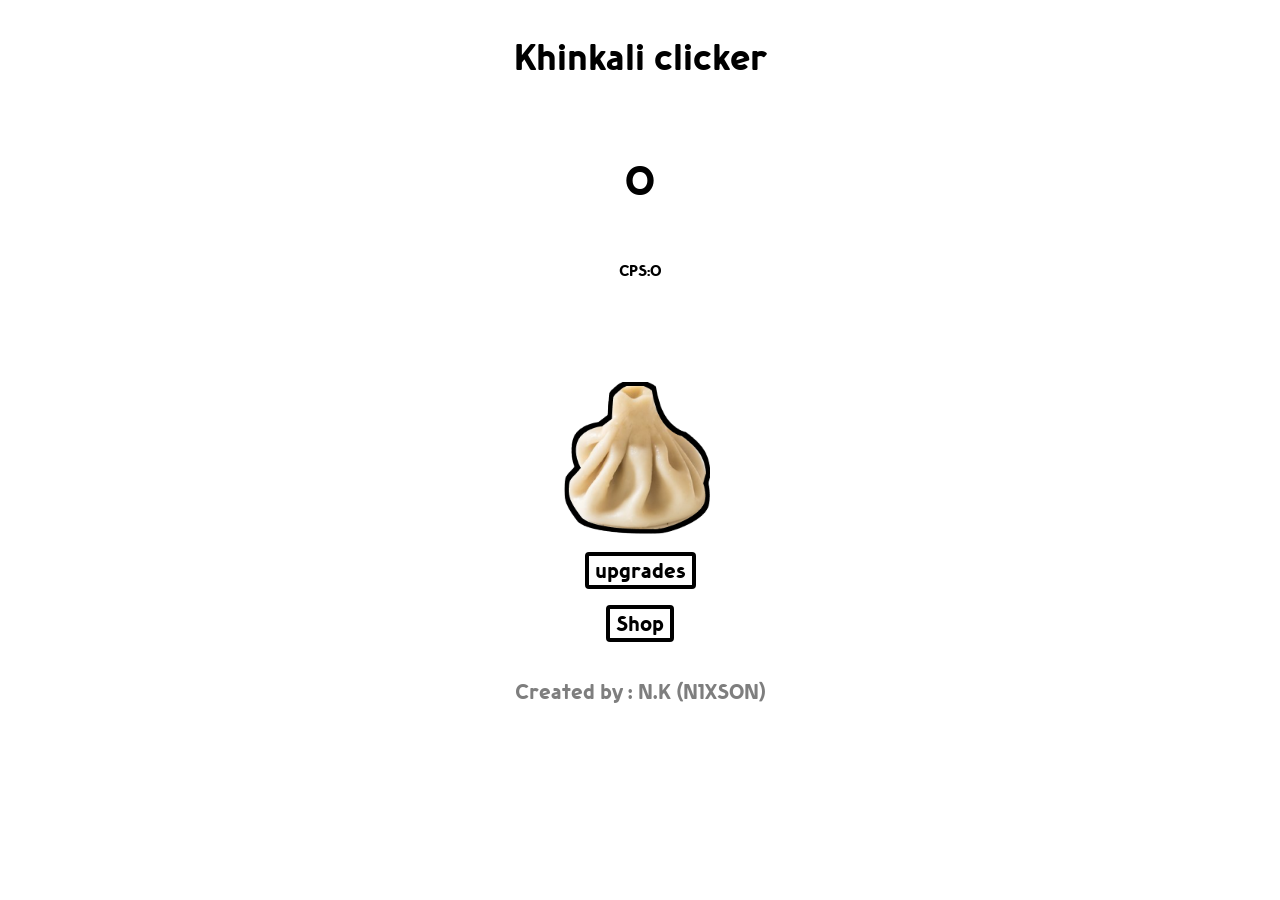
<file: index_OG.html>
<!DOCTYPE html>
<html lang="en">

<head>
  <meta charset="UTF-8">
  <meta name="viewport" content="width=device-width, initial-scale=1.0">
  <title>Khinkali clicker</title>
  <link rel="shortcut icon" href="Khinkali.png" type="image/x-icon">
  <link rel="stylesheet" href="style_OG.css">
</head>

<body>
  <!--Main layout-->
  <section id="one">
    <div class="div1">
      <p id="title">Khinkali clicker</p>
    </div>
    <div class="div1">
      <p id="Count">0</p>
    </div>
    <div class="div1">
      <p id="cps">CPS:0</p>
    </div>
    <div class="div1">
      <p id="PlusC">+1</p>
    </div>
    <div class="div1">
      <img src="Khinkali.png" class="KhinkaliMain" alt="Current skin">
    </div>
    <p class="br"></p>
    <p class="br"></p>
    <div class="div1"><button class="upg">upgrades</button></div>
    <p class="br"></p>
    <div class="div1"> <button class="shop">Shop</button></div>
    <p class="br"></p>
    <div class="div1">
      <p id="idX">Created by : N.K (N1XS0N) </p>
    </div>
  </section>

  <!--Store layout-->

  <section id="two">
    <div class="D1">
      <h1 class="Tit">Nixson Food Shop</h1>
    </div>
    <div class="D1">
      <div class="D2">
        <p class="KNum">Khinkali</p><img src="Khinkali.png" alt="Khinkali" class="Khinkali">
      </div>
      <div class="D2">
        <p class="KANum">30K clicks</p><img src="Khachapuri.png" alt="Khachapuri" class="Khachapuri">
      </div>
    </div>
    <div class="D1">
      <div class="D2">
        <p class="PILNum">8K clicks</p><img src="PILMENI.png" alt="🥟" class="Pilmeni">
      </div>
      <div class="D2">
        <p class="GVENum">3K clicks</p><img src="Gvezeli.png" alt="Gvezeli" class="Gvezeli">
      </div>
    </div>
    <div class="D1">
      <div class="D2">
        <p class="LORINum">80K clicks</p><img src="Rachuli.png" alt="🥩" class="Lori">
      </div>
      <div class="D2">
        <p class="GHONum">120K clicks</p><img src="Ghomi.png" alt="Ghomi" class="Ghomi">
      </div>
    </div>
    <div class="D1">
      <div class="D2">
        <p class="HAMNum">1M clicks</p><img src="HamB.png" alt="🍔" class="Hamburger">
      </div>
      <div class="D2">
        <p class="PNum">800K clicks</p><img src="Pizza.png" alt="🍕" class="Pizza">
      </div>
    </div>
    <div class="D1">
      <div class="D2">
        <p class="KHARNum">100K clicks</p><img src="kharcho.png" alt="🍲" class="Kharcho">
      </div>
      <div class="D2">
        <p class="SUSHINum">5M clicks</p><img src="Sushi.png" alt="🍣" class="Sushi">
      </div>
    </div>
    <div class="D1">
      <div class="D2">
        <p class="GHUNum">2M clicks</p><img src="Cheese.png" alt="🧀" class="Ghuda">
      </div>
      <div class="D2">
        <p class="SHANum">3M clicks</p><img src="Shawarma.png" alt="" class="Shawarma">
      </div>
    </div>
    <div class="D1">
      <div class="D2">
        <p class="FRINum">300K clicks</p><img src="Fries.png" alt="" class="Fries">
      </div>
      <div class="D2">
        <p class="MTSNum">600K clicks</p><img src="Mtsvadi.png" alt="" class="Mtsvadi">
      </div>
    </div>
    <div class="D1">
      <div class="D2">
        <p class="SALNum">10M clicks</p><img src="Salad.png" alt="" class="Salad">
      </div>
      <div class="D2">
        <p class="NFCNum">6M clicks</p><img src="NFC.png" alt="" class="NFC">
      </div>
    </div>
    <div class="D1">
      <div class="D2">
        <p class="ELANum">200K clicks</p><img src="Elarji.png" alt="" class="Elarji">
      </div>
      <div class="D2">
        <p class="OSTNum">600K clicks</p><img src="Ostri.png" alt="" class="Ostri">
      </div>
    </div>
    <div class="D1">
      <div class="D2">
        <p class="CHUNum">30M clicks</p><img src="Churckhela.png" alt="" class="Churckhela">
      </div>
      <div class="D2">
        <p class="CokeNum">50M clicks</p><img src="coke.png" alt="" class="Nixsoncola">
      </div>
    </div>
    <div class="D1">
      <div class="D2">
        <p class="NpieNum">20M clicks</p><img src="Nixson pie.png" alt="" class="Nixsonpie">
      </div>
      <div class="D2">
        <p class="BeefNum">60M clicks</p><img src="Shnitzel.png" alt="" class="Welington">
      </div>
    </div>
    </div>
    <div class="D1">
      <div class="D2">
        <p class="HotdogNum">90M clicks</p><img src="Hotdog.png" alt="" class="Hotdog">
      </div>
      <div class="D2">
        <p class="IceNum">40M clicks</p><img src="Icecream.png" alt="" class="Ice">
      </div>
    </div>


    <div class="D1">
      <div class="D2">
        <p class="CakeNum">100M clicks</p><img src="CAKE.png" alt="" class="Cake">
      </div>
      <div class="D2">
        <p class="ChoNum">70M clicks</p><img src="Chocolate.png" alt="" class="Choco">
      </div>
    </div>
    <div class="D1">
      <div class="D2">
        <p class="LolNum">1.7M clicks</p><img src="Candy1.png" alt="" class="C">
      </div>
      <div class="D2">
        <p class="DOTNum">9M clicks</p><img src="Donut.png" alt="" class="Donut">
      </div>
    </div>
    <div class="D1">
      <div class="D2">
        <p class="MILNum">5M clicks</p><img src="Milkshake.webp" alt="" class="Milkshake">
      </div>
      <div class="D2">
        <p class="GUMNum">2M clicks</p><img src="Gummibear.webp" alt="" class="Gummibear">
      </div>
    </div>
    <div class="D1">
      <div class="D2">
        <p class="DURNum">100 clicks</p><img src="Durian.png" alt="" class="Durian">
      </div>
      <div class="D2">
        <p class="XNum">3M clicks</p><img src="Xalva.png" class="Xalva">
      </div>
    </div>
    <div class="D1">
      <div class="D2">
        <p class="DRANum">1000 clicks</p><img src="D.png" alt="" class="Dragon">
      </div>
    </div>
    <br>
    <div class="div3">
      <div class="div2">
        <input type="text" placeholder="Enter Cheat codes!" for="btn">
        <button onclick="Cheat()" name="btn" class="btn">Enter</button>
      </div>
    </div>
    <br>
    <div class="div1"><button class="Back">Back</button></div>
    <br>
  </section>
  <section class="three">
    <div>
      <div class="div1">
        <h1 class="Tit">Nixson Upgrade Shop</h1>
      </div>
    </div>
    <div class="div1">
      <p>Click Bonus</p>
    </div>
    <div class="div1">
      <div class="div1x"><button class="cliupg"><img src="cursor1.png" alt="" class="Cursor1">
          <p class="cliupg1">Price:100</p>
        </button></div>
    </div>
    <div class="div1">
      <p>Cps Bonus</p>
    </div>
    <div class="div1">
      <div class="div1x"><button class="cpsupg"><img src="cursor2.png" alt="" class="Cursor2">
          <p class="cliupg2">Price:1K</p>
        </button></div>
    </div>
    <p class="br"></p>
    <div class="div12"><button class="back2">Back</button></div>
    </div>
  </section>
  <!--By N1XS0N(N.K) 2026-->
  <script src="script_OG.js"></script>
</body>

</html>
</file>
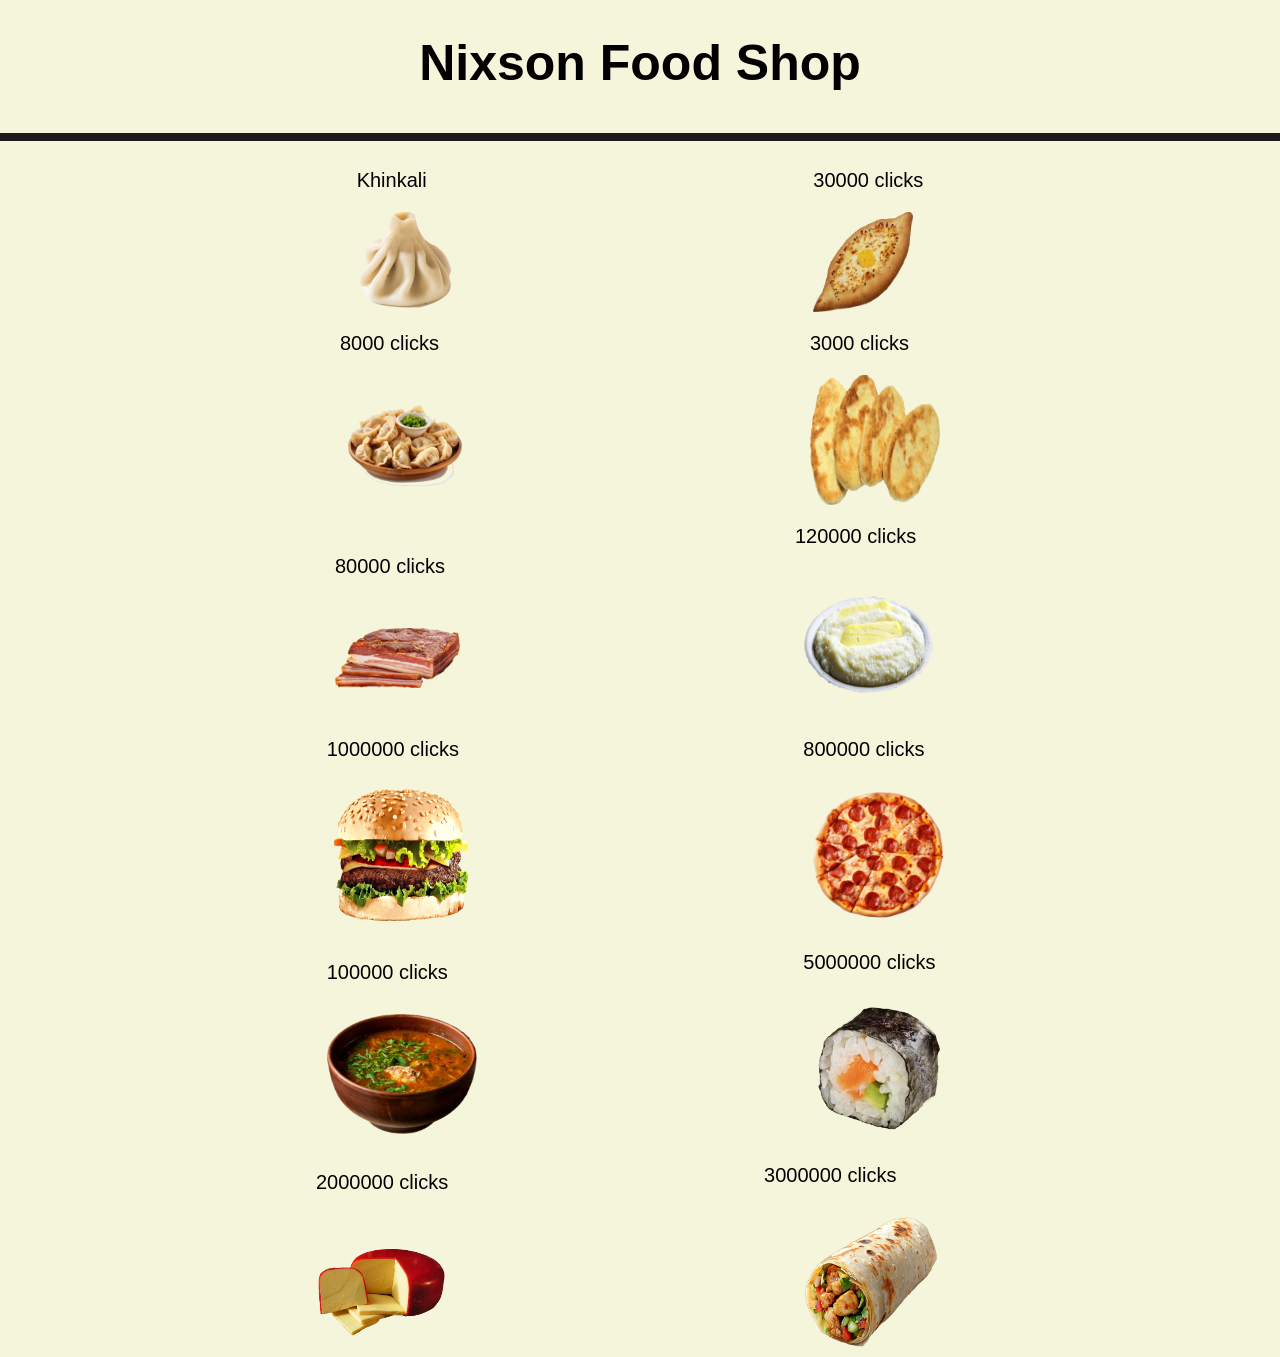
<file: shop.html>
<!DOCTYPE html>
<html lang="en">

<head>
    <meta charset="UTF-8">
    <meta name="viewport" content="width=device-width, initial-scale=1.0">
    <title>Shop</title>
    <link rel="shortcut icon" href="Khinkali.png" type="image/x-icon">
</head>

<body>
    <div class="D1">
        <h1>Nixson Food Shop</h1>
    </div>
    <hr>
    <div class="D1">
        <div class="D2">
            <p class="KNum">Khinkali</p><img src="Khinkali.png" alt="" class="Khinkali">
        </div>
        <div class="D2">
            <p class="KANum">30000 clicks</p><img src="Khachapuri.png" alt="" class="Khachapuri">
        </div>
    </div>
    <div class="D1">
        <div class="D2">
            <p class="PILNum">8000 clicks</p><img src="PILMENI.png" alt="" class="Pilmeni">
        </div>
        <div class="D2">
            <p class="GVENum">3000 clicks</p><img src="Gvezeli.png" alt="" class="Gvezeli">
        </div>
    </div>
    <div class="D1">
        <div class="D2">
            <p class="LORINum">80000 clicks</p><img src="Rachuli.png" alt="" class="Lori">
        </div>
        <div class="D2">
            <p class="GHONum">120000 clicks</p><img src="Ghomi.png" alt="" class="Ghomi">
        </div>
    </div>
    <div class="D1">
        <div class="D2">
            <p class="HAMNum">1000000 clicks</p><img src="HamB.png" alt="" class="Hamburger">
        </div>
        <div class="D2">
            <p class="PNum">800000 clicks</p><img src="Pizza.png" alt="" class="Pizza">
        </div>
    </div>
    <div class="D1">
        <div class="D2">
            <p class="KHARNum">100000 clicks</p><img src="kharcho.png" alt="" class="Kharcho">
        </div>
        <div class="D2">
            <p class="SUSHINum">5000000 clicks</p><img src="Sushi.png" alt="" class="Sushi">
        </div>
    </div>
    <div class="D1">
        <div class="D2">
            <p class="GHUNum">2000000 clicks</p><img src="Cheese.png" alt="" class="Ghuda">
        </div>
        <div class="D2">
            <p class="SHANum">3000000 clicks</p><img src="Shawarma.png" alt="" class="Shawarma">
        </div>
    </div>
</body>
<script>
    const Khinkali = document.querySelector(".Khinkali")
    const Khachapuri = document.querySelector(".Khachapuri")
    const Kharcho = document.querySelector(".Kharcho")
    const Gvezeli = document.querySelector(".Gvezeli")
    const Pilmeni = document.querySelector(".Pilmeni")
    const Ghomi = document.querySelector(".Ghomi")
    const Rachuli = document.querySelector(".Lori")
    const Pizza = document.querySelector(".Pizza")
    const HamB = document.querySelector(".Hamburger")
    const PizzaN = document.querySelector(".PNum")
    const HamBN = document.querySelector(".HAMNum")
    const Shawarma = document.querySelector(".Shawarma")
    const Sushi = document.querySelector(".Sushi")
    const Ghuda = document.querySelector(".Ghuda")
    const GhudaN = document.querySelector(".GHUNum")
    const ShawarmaN = document.querySelector(".SHANum")
    const SushiN = document.querySelector(".SUSHINum")
    const KhinkaliN = document.querySelector(".KNum")
    const KhachapuriN = document.querySelector(".KANum")
    const KharchoN = document.querySelector(".KHARNum")
    const GvezeliN = document.querySelector(".GVENum")
    const PilmeniN = document.querySelector(".PILNum")
    const GhomiN = document.querySelector(".GHONum")
    const RachuliN = document.querySelector(".LORINum")
    let local_clicks = undefined
    const currentImg = undefined
    Khachapuri.addEventListener("click", function () {
        local_clicks = localStorage.getItem("Clicks")
        if (Number(local_clicks) > 30000) {
            KhachapuriN.innerHTML = "Khachapuri"
            localStorage.setItem("CIMG", "Khachapuri.png")
        }
        else {
            KhachapuriN.innerHTML = "30000 clicks"
            localStorage.setItem("CIMG", "Khinkali.png")
        }
    })
    Pilmeni.addEventListener("click", function () {
        local_clicks = localStorage.getItem("Clicks")
        if (Number(local_clicks) > 8000) {
            PilmeniN.innerHTML = "Pilmeni"
            localStorage.setItem("CIMG", "PILMENI.png")
        }
        else {
            PilmeniN.innerHTML = "8000 clicks"
            localStorage.setItem("CIMG", "Khinkali.png")
        }
    })
    Gvezeli.addEventListener("click", function () {
        local_clicks = localStorage.getItem("Clicks")
        if (Number(local_clicks) > 8000) {
            GvezeliN.innerHTML = "Gvezeli"
            localStorage.setItem("CIMG", "Gvezeli.png")
        }
        else {
            PilmeniN.innerHTML = "3000 clicks"
            localStorage.setItem("CIMG", "Khinkali.png")
        }
    })
    Rachuli.addEventListener("click", function () {
        local_clicks = localStorage.getItem("Clicks")
        if (Number(local_clicks) > 80000) {
            RachuliN.innerHTML = "Lori"
            localStorage.setItem("CIMG", "Rachuli.png")
        }
        else {
            RachuliN.innerHTML = "3000 clicks"
            localStorage.setItem("CIMG", "Khinkali.png")
        }
    })
    Ghomi.addEventListener("click", function () {
        local_clicks = localStorage.getItem("Clicks")
        if (Number(local_clicks) > 120000) {
            GhomiN.innerHTML = "Ghomi"
            localStorage.setItem("CIMG", "Ghomi.png")
        }
        else {
            GhomiN.innerHTML = "120000 clicks"
            localStorage.setItem("CIMG", "Khinkali.png")
        }
    })
    Kharcho.addEventListener("click", function () {
        local_clicks = localStorage.getItem("Clicks")
        if (Number(local_clicks) > 100000) {
            KharchoN.innerHTML = "Kharcho"
            localStorage.setItem("CIMG", "kharcho.png")
        }
        else {
            KharchoN.innerHTML = "100000 clicks"
            localStorage.setItem("CIMG", "Khinkali.png")
        }
    })
    Pizza.addEventListener("click", function () {
        local_clicks = localStorage.getItem("Clicks")
        if (Number(local_clicks) > 800000) {
            PizzaN.innerHTML = "Pizza"
            localStorage.setItem("CIMG", "Pizza.png")
        }
        else {
            PizzaN.innerHTML = "800000 clicks"
            localStorage.setItem("CIMG", "Khinkali.png")
        }
    })
    HamB.addEventListener("click", function () {
        local_clicks = localStorage.getItem("Clicks")
        if (Number(local_clicks) > 1000000) {
            HamBN.innerHTML = "Hamburger"
            localStorage.setItem("CIMG", "HamB.png")
        }
        else {
            HamBN.innerHTML = "1000000 clicks"
            localStorage.setItem("CIMG", "Khinkali.png")
        }
    })
    Shawarma.addEventListener("click", function () {
        local_clicks = localStorage.getItem("Clicks")
        if (Number(local_clicks) > 3000000) {
            ShawarmaN.innerHTML = "Shawarma"
            localStorage.setItem("CIMG", "Shawarma.png")
        }
        else {
            ShawarmaN.innerHTML = "3000000 clicks"
            localStorage.setItem("CIMG", "Khinkali.png")
        }
    })
    Sushi.addEventListener("click", function () {
        local_clicks = localStorage.getItem("Clicks")
        if (Number(local_clicks) > 5000000) {
            SushiN.innerHTML = "Sushi"
            localStorage.setItem("CIMG", "Sushi.png")
        }
        else {
            SushiN.innerHTML = "5000000 clicks"
            localStorage.setItem("CIMG", "Khinkali.png")
        }
    })
    Ghuda.addEventListener("click", function () {
        local_clicks = localStorage.getItem("Clicks")
        if (Number(local_clicks) > 2000000) {
            GhudaN.innerHTML = "Ghuda"
            localStorage.setItem("CIMG", "Cheese.png")
        }
        else {
            GhudaN.innerHTML = "2000000 clicks"
            localStorage.setItem("CIMG", "Khinkali.png")
        }
    })
    Khinkali.addEventListener("click", function () {
        local_clicks = localStorage.getItem("Clicks")
        KhinkaliN.innerHTML = "Khinkali"
        localStorage.setItem("CIMG", "Khinkali.png")
    })
    window.onbeforeunload = function (e) {
        local_clicks = localStorage.setItem("Clicks", 0)
        currentImg = localStorage.setItem("CIMG", 0)
        let isTrue = localStorage.setItem("IT", true)
        e.preventDefault()
    }
</script>
<style>
    h1 {
        font-family: Verdana, Tahoma, sans-serif;
        font-size: 50px;
    }

    .D1 {
        display: flex;
        justify-content: space-evenly;
        flex-direction: row;
    }

    .D2 {
        display: flex;
        justify-content: space-evenly;
        flex-direction: column;
    }

    .Khinkali {
        width: 100px;
        height: 100px;
    }

    .Khachapuri {
        width: 100px;
        height: 100px;
    }

    .Pilmeni {
        width: 130px;
        height: 130px;
    }

    p {
        font-size: 20px;
        font-family: Verdana, Tahoma, sans-serif;
    }

    .Gvezeli {
        width: 130px;
        height: 130px;
    }

    .Lori {
        width: 125px;
        height: 60px;
    }

    .Ghomi {
        width: 150px;
        height: 150px;
    }

    .Hamburger {
        width: 150px;
        height: 150px;
    }

    .Pizza {
        width: 150px;
        height: 150px;
    }

    .Sushi {
        width: 150px;
        height: 150px;
    }

    .Ghuda {
        width: 130px;
        height: 130px;
    }

    .Shawarma {
        width: 200px;
        height: 150px;
    }

    .Kharcho {
        width: 150px;
        height: 120px;
    }

    body {
        margin: 0;
        background-color: beige;
    }

    hr {
        border: 4px solid rgb(29, 28, 28);
    }
</style>

</html>
</file>
<file: style_OG.css>
/*N1XS0N(NK) 2026 */
    @font-face {
        font-family: Khinkali;
        src: url("SimplySans-Bold.ttf");
    }
    #idX {
        font-weight: bold;
        font-size: 20px;
        opacity: 50%;
        color:black;
        font-family:Khinkali,sans-serif;
    }
    img {

        width: 150px;
        height: 150px;
    }
 
img:hover {
 /*cursor: pointer;*/
   cursor: url('cursor1.png'),pointer;    
}
    div {
        display: flex;
        justify-content: space-evenly;

    }

    body {
        font-weight: bold;
        font-family: Khinkali, sans-serif;
        color: black;
        margin: 0;
        padding: 0;
    }

    button {
        font-size: 20px;
        border-radius: 4px;
        font-family: Khinkali, sans-serif;
        border: 4px solid black;
        color:black;
        background-color: white;
        display: flex;
        justify-content: space-evenly;
        align-items: center;

    }
button:hover {
  cursor: pointer;
    background-color:rgb(215, 215, 215);
  
}
    .Back {
        font-size: 17px;
        font-family:Khinkali, sans-serif;
        border: 4px solid black;
        background-color: white;
    }
.Back:hover {
  cursor: pointer;
  background-color:rgb(215, 215, 215);
}
.BW2{
    color: white;
}
.BW2:Hover{
    color: rgb(0, 0, 0);
}
.BW{background-color: black;border-color: rgb(255, 255, 255);}
.BW:hover{
    background-color: rgb(255, 255, 255);
    border-color: black;
}
    input {
        border-radius: 4px;
        font-size: 15px;
        border: 4px solid black;
        font-family: Khinkali, sans-serif;
        color:black;
        margin-right: 3px;
    }

    .p {
        color:black;
        animation: p 100ms ease-in-out;
    }

    @keyframes p {
        0% {scale: 1}
        50%{scale: 0.8}

        100% {
            scale: 1
        }

    }

#idX:hover{
    opacity: 100%;
    cursor: pointer;
}
    @keyframes p-2 {
        0% {   position: relative;
            top: +20px;}
        50%{
          position: relative;
              opacity: 100%;
        }

        100% {
            position: relative;
            top: -20px; 
            opacity: 0%;    
        }}
  @keyframes Reg {
        0% {  }
        50%{

       scale: 1.2;   
            opacity: 100%;
        }

        100% {
            scale: 1.0;   
            opacity: 0%;
        }}
    
    h1 {
        font-size: 15px;


    }
audio{
    display: none;
}
    .plus {
        animation: p-2 300ms ease-in-out;
    }
    .Reg{
        animation:Reg 300ms ease-in-out;
    }
    #PlusC {
        font-size: 27px;
        opacity: 0%;
        position: relative;

    }

    #title {
        font-size: 35px;
        ;
    }

    #Count {
        font-size: 39px;
    }

    .div1 {
        display: flex;
        justify-content: space-evenly;
        align-items: center;
    }

    .div3 {
        display: flex;
        width: 100%;
        align-items: center;
    }

    .div2 {
        display: flex;
        justify-items: center;
    }

    .Tit {
        font-family: Khinkali, sans-serif;
        font-size: 34px;
        color:black;

    }

    .D1 {
        display: flex;
        color:black;
        justify-content: space-evenly;
        flex-direction: row;
    }

    .D2 {
        display: flex;
        color:black;
        justify-content: space-evenly;
        flex-direction: column;
    }

    .Khinkali {
        width: 100px;
        height: 100px;
    }

    .Khachapuri {
        width: 100px;
        height: 100px;
    }

    .Pilmeni {
        width: 130px;
        height: 130px;
    }

    p {
        font-family: Khinkali, sans-serif;
        color:black;     
    }

    .Gvezeli {
        width: 120px;
        height: 100px;
    }

    .NFC {
        width: 170px;
        height: 150px;
    }

    .Lori {
        width: 125px;
        height: 60px;
    }

    .Ghomi {
        width: 150px;
        height: 150px;
    }

    .Hamburger {
        width: 150px;
        height: 150px;
    }

    .Pizza {
        width: 150px;
        height: 150px;
    }

    .Nixsonpie {
        width: 175px;
        height: 105px;
    }

    .Sushi {
        width: 150px;
        height: 150px;
    }

    .Ghuda {
        width: 150px;
        height: 150px;
    }

    .Shawarma {
        width: 180px;
        height: 130px;
    }

    .Elarji {
        width: 150px;
        height: 100px;
    }

    .Ostri {
        width: 150px;
        height: 100px;
    }

    .Salad {
        width: 150px;
        height: 150px;
    }

    .Kharcho {
        width: 140px;
        height: 120px;
    }

    .Mtsvadi {
        width: 185px;
        height: 135px;
    }

    hr {
        border: 4px solid rgb(29, 28, 28);
    }

    .br {
        line-height: 0.3;
    }   

    .Nixsoncola {
        width: 150px;
        height: 150px;
    }

    .Churckhela {
        width: 170px;
        height: 110px;
    }

    .Welington {
              width: 150px;
        height: 100px;
    }
.Hotdog{
        width: 125px;
        height: 75px;
}
.ice{
          width: 150px;
        height: 150px;
}
#cps{
    color: black;
    font-size: 15px;
}
#Record{
        color: black;
    font-size: 15px;
}
.Cursor1{
    width:30px;
    height:30px;
    filter: drop-shadow(0 0 1px #000000);
}
.Cursor2{
    width:40px;
    height:40px;
    filter: drop-shadow(0 0 3px #ff6f00);
}
.div1x{
    align-items: center;

}
.div1x{
    width: 120px;
}
.Milkshake{
    height: 180px;
    width: 190px;
}
.btn{
    font-size: 15px;
}
.Xalva{
    width: 160px;
    height: 100px;
}
.C{
    width: 130px;
    height: 80px;
}
.Donut{
    width: 120px;
    height: 120px;
}
.Gummibear{
    width: 130px;
    height: 130px;
}
 .div12{
        width: 100%;
        position: fixed;
        bottom: 0;
        display: flex;
        justify-content: space-evenly;
    }
.CC{
    width: 120px;
    height: 120px;
}
.PN{
    font-size: 15px;
}
.Water{
    width: 180px;
}
.KhinkaliMain{
        filter: drop-shadow(4px 0 0 black) 
          drop-shadow(0 4px 0 black) 
          drop-shadow(-4px 0 0 black) 
          drop-shadow(0 -4px 0 black);
}
.Banana{
    height: 90px;
    width: 180px;
}
html{
    cursor: url('Khinkali.png'),auto;
}
</file>
